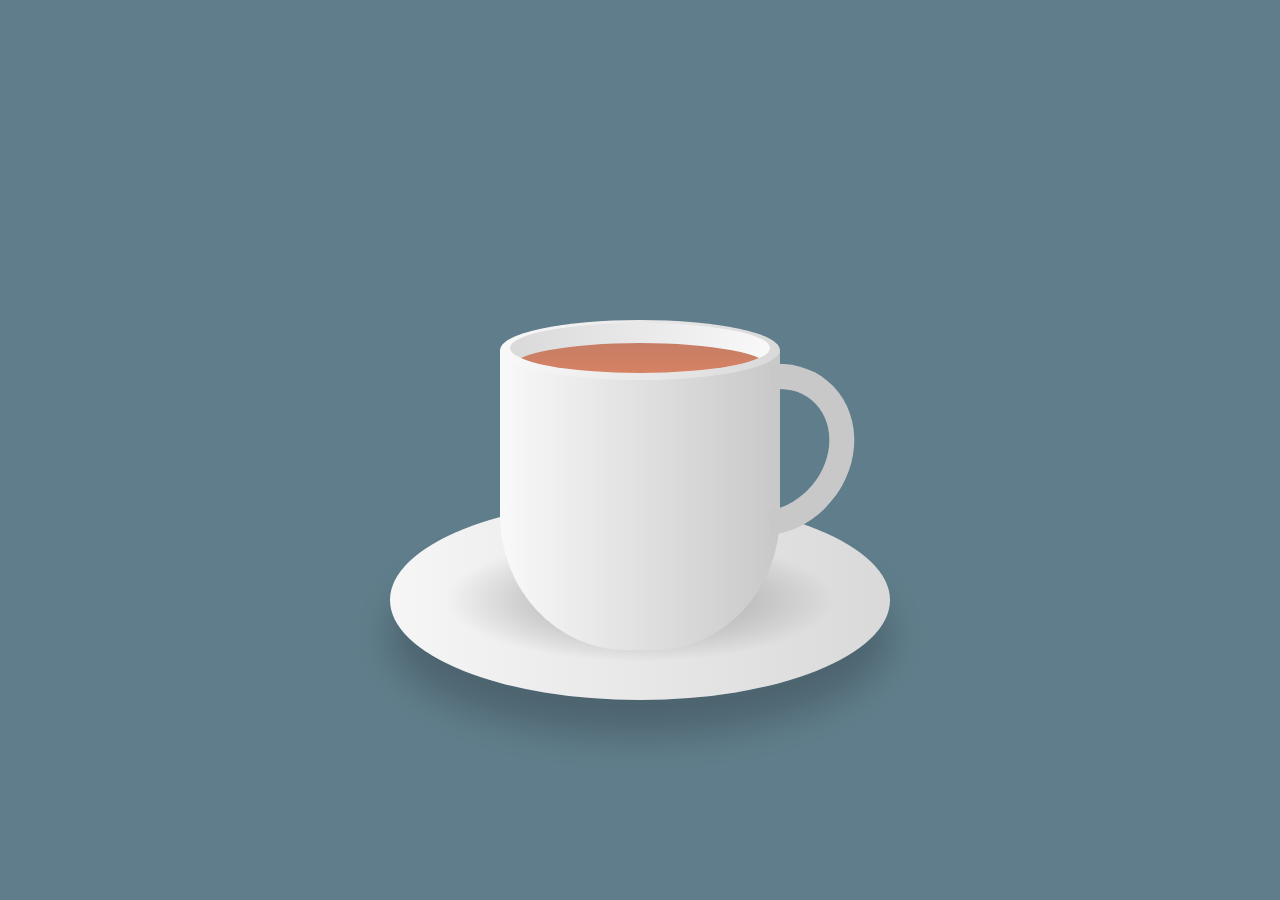
<file: hot_cup/index.html>
<!DOCTYPE html>
<html lang="en">
<head>
    <meta charset="UTF-8">
    <meta name="viewport" content="width=device-width, initial-scale=1.0">
    <link rel="stylesheet" href="style.css">
    <title>HOT CUP</title>
</head>
<body>
    <div class="container">
        <div class="plate"></div>
        <div class="cup">
            <div class="top">
                <div class="vapour">
                    <span style="--i:1;" ></span>
                    <span style="--i:10;" ></span>
                    <span style="--i:9;" ></span>
                    <span style="--i:2;" ></span>
                    <span style="--i:13;" ></span>
                    <span style="--i:14;" ></span>
                    <span style="--i:15;" ></span>
                    <span style="--i:5;" ></span>
                    <span style="--i:19;" ></span>
                    <span style="--i:7;" ></span>
                    <span style="--i:8;" ></span>
                    <span style="--i:20;" ></span>
                    <span style="--i:17;" ></span>
                    <span style="--i:16;" ></span>
                    <span style="--i:6;" ></span>
                    <span style="--i:12;" ></span>
                    <span style="--i:18;" ></span>
                </div>
                <div class="circle">
                    <div class="tea"></div>
                </div>
                <div class="handle"></div>
            </div>
        </div>
    </div>
</body>
</html>
</file>
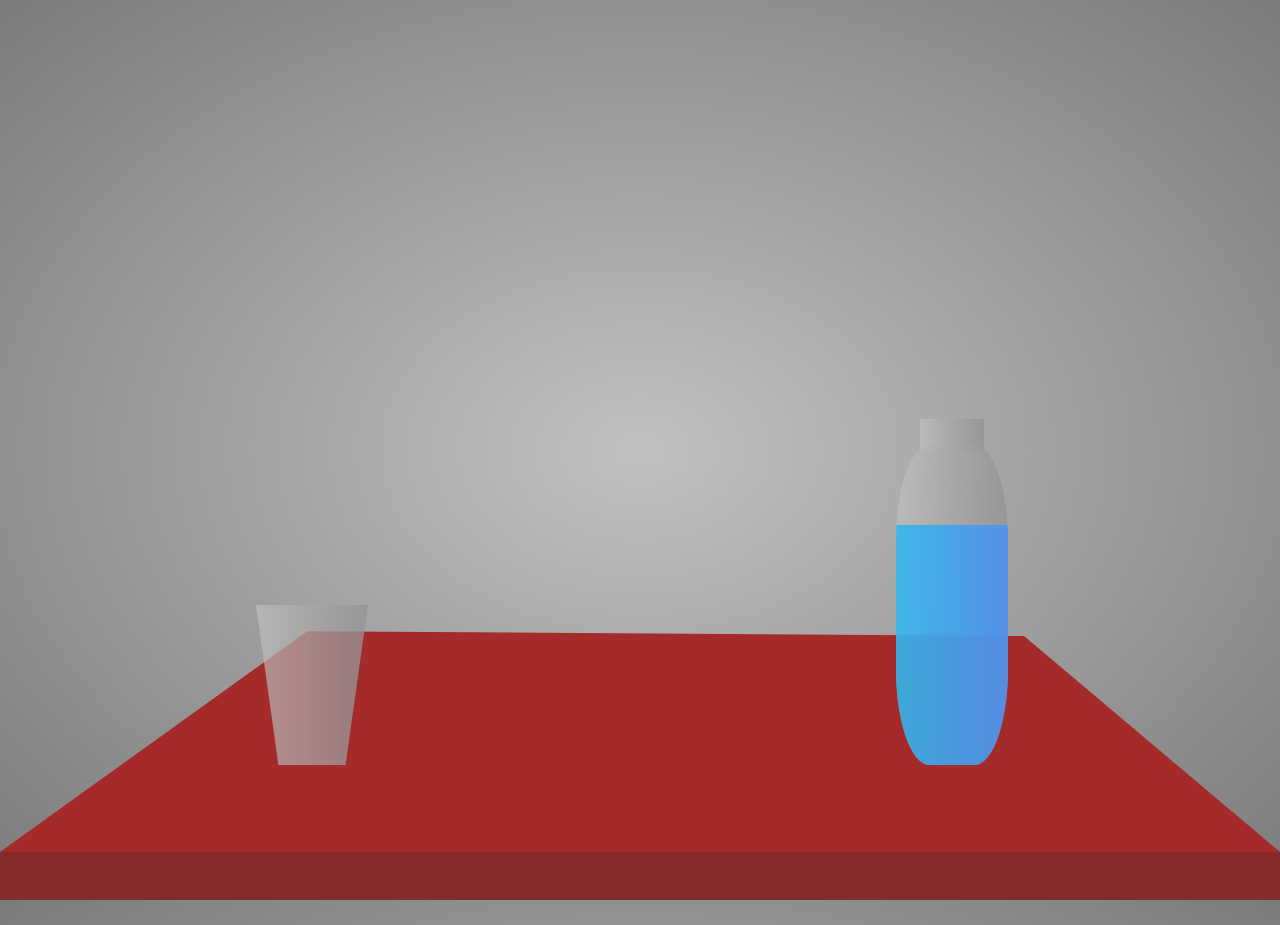
<file: glass/glass.html>
<html>
    <head>
        <title>Midterm</title>
        <link rel="stylesheet" href="styles.css">
    </head>
    <body>
        <div class="container">
            <div class="bottle-wrapper">
                <div class="cap"></div>
                <div class="bottle">
                    <div class="water-bottle"></div>
                </div>
            </div>
            
            <div class="glass">
                <div class="water-glass"></div>
            </div>
            <div class="table"></div>
            <div class="table-height"></div>
        </div>
    </body>
</html>
</file>
<file: hot_cup/style.css>
*{
    margin: 0;
    padding: 0;
    box-sizing: border-box;
}

body{
    display: flex;
    justify-content: center;
    align-items: center;
    min-height: 100vh;
    background-color: #607d8b;
}

.container{
    position: relative;
    top: 50px;
}

.cup{
    position: relative;
    width: 280px;
    height: 300px;
    background: linear-gradient(to right, #f9f9f9, #c8c8c8);
    border-bottom-left-radius: 45%;
    border-bottom-right-radius: 45%;
}

.top{
    position: absolute;
    top: -30px;
    left: 0;
    width: 100%;
    height: 60px;
    background: linear-gradient(to right, #f9f9f9,#d9d9d9);
    border-radius: 50%;
}

.circle{
    position: absolute;
    top: 3px;
    left: 10px;
    width: calc(100% - 20px);
    height: 50px;
    background: linear-gradient(to left, #f9f9f9,#d9d9d9);
    border-radius: 50%;
    box-sizing: border-box;
    overflow: hidden;
}

.tea{
    position: absolute;
    top: 20px;
    left: 0;
    width: 100%;
    height: 100%;
    background: linear-gradient(#c57e65,#e28462);
    border-radius: 50%;
}

.handle{
    position: absolute;
    right: -70px;
    top: 40px;
    width: 160px;
    height: 180px;
    border: 25px solid #c8c8c8;
    border-left: 25px solid transparent;
    border-bottom: 25px solid transparent;
    border-radius: 50%;
    transform: rotate(40deg);
}

.plate{
    position: absolute;
    bottom: -50px;
    left: 50%;
    transform: translate(-50%);
    width: 500px;
    height: 200px;
    background: linear-gradient(to right, #f6f6f6,#d9d9d9);
    box-sizing: border-box;
    border-radius: 50%;
    box-shadow: 0 35px 35px rgba(0, 0, 0, 0.2);
}

.plate::before{
    content: '';
    position: absolute;
    top: 10px;
    left: 10px;
    right: 10px;
    bottom: 10px;
    border-radius: 50%;
    background: linear-gradient(to left, #f9f9f9,e7e7e7);
}

.plate::after{
    content: '';
    position: absolute;
    top: 30px;
    left: 30px;
    right: 30px;
    bottom: 30px;
    background: radial-gradient(rgba(0,0,0,0.2) 25%, transparent,transparent );
    border-radius: 50%;
}

.vapour span{
    position: relative;
    bottom: 50px;
    display: inline-block;
    margin: 0 2px 50px;
    min-width: 8px;
    height: 120px;
    background: #ffffff74;
    border-radius: 50%;
    animation: animate 5s linear infinite;
    z-index: 1;
    opacity: 0;
    filter: blur(10px);
    animation-delay: calc(var(--i)*-0.5s);
}

@keyframes animate {
    0%{
        transform: translateY(0) scaleX(1);
        opacity: 0;
    }
    25%{
        opacity: 1;
    }
    50%{
        opacity: 0;
        transform: translateY(-150px) scaleX(5);
    }
    75%{
        opacity: 1;
    }
    80%{
        opacity: 0;
    }
    85%{
        opacity: 1;
    }
    95%{
        opacity: 0;
    }
    100%{
        transform: translateY(-300px ) scaleX(10);
    }
}
</file>
<file: glass/styles.css>
*{
    margin: 0;
    padding: 0;
    box-sizing: 0;
}

body{
    width: 100%;
    min-height: 100vh;
    background: radial-gradient(#c1c1c1,#7c7b7b);
}

.container{
    width: 100%;
    height: 100%;
    position: relative;
}
/* -------------------------------------------- */
/* table surface and height css here */
/* ----------------------------------------------- */
.table{
    width: 100%;
    height: 30rem;
    background-color: brown;
    position: absolute;
    bottom: 3rem;
    clip-path: polygon(24% 54%, 80% 55%, 100% 100%, 0% 100%);
}

.table-height{
    width: 100%;
    height: 3rem;
    background-color: rgb(132, 43, 43);
    position: absolute;
    bottom: 0;
}

/* -------------------------------------------- */
/* glass and glass-water css herre */
/* ----------------------------------------------- */

.glass{
    position: absolute;
    width: 7rem;
    height: 10rem;
    background: #c1c1c1;
    bottom: 15%;
    left:20%;
    z-index: 1;
    clip-path: polygon(0 0,100% 0,80% 100%,20% 100%);
    background: linear-gradient(to left,  #929292c5 , #c1c1c1a8);
    
}

.water-glass{
    position: absolute;
    width: 100%;
    height: 100%;
    background: linear-gradient(to left, #4291ffc5 , #00b7ffa8);
    bottom: -100%;
    animation: fill-water 10s linear;
}


/* -------------------------------------------- */
/* bottle and bottle-water css herre */
/* ----------------------------------------------- */

.bottle-wrapper{
    position: absolute;
    width: 7rem;
    height: 20rem;
    bottom: 15%;
    left:70%;
    border-radius: 30%;
    z-index: 1;
    
    animation: bottle-levitation 10s linear;
}
.bottle{
    position: absolute;
    width: 7rem;
    height: 20rem;
    background: linear-gradient(to left, #929292c5 , #c1c1c1a8);
    bottom: 0;
    border-radius: 30%;
    z-index: 1;
    overflow: hidden;
}
.cap{
    position: absolute;
    width: 4rem;
    height: 2rem;
    background: linear-gradient(to left, #929292c5 , #c1c1c1a8);
    top: -3%;
    left:50%;
    transform:translate(-50%,-50%);
}
.cap::before{
    content: '';
    position: absolute;
    bottom: 0;
    right: 50%;
    background: linear-gradient(to left, #4291ffc5 , #00b7ffa8);
    animation: waterflow 10s linear;
}

.water-bottle{
    position: absolute;
    width: 7rem;
    height: 25rem;
    background: linear-gradient(to left, #4291ffc5 , #00b7ffa8);
    bottom: -10rem;
    animation: water-flow 10s linear;
}

/* ///////////////////////////////// */
/* animations herer */
/* /////////////////////////////////// */

@keyframes bottle-levitation{
    0%{
            transform: translate(0,0);

    }
    40%{
            bottom: 20rem;
            
        left: calc(20% + 10rem) ;
            transform:  rotate(-85deg);        
    }
    60%{
        bottom: 20rem;
        left: calc(20% + 10rem) ;
        transform: rotate(-85deg);        
}
    100%{
        transform: translate(0,0);
    }
}

@keyframes water-flow{
    0%{
        clip-path: polygon(0 0, 100% 0,100% 100%, 0 100%);
    }
    40%{
        clip-path: polygon(0 0, 100% 50%,100% 100%, 0 100%);
        bottom: 0;
    }
    60%{
        
        clip-path: polygon(0 0, 100% 50%,100% 100%, 0 100%);
        bottom: 0;
    }
    100%{
        clip-path: polygon(0 0, 100% 0,100% 100%, 0 100%);
        bottom: -20rem;
    }
}

@keyframes fill-water {
    0%{
        bottom: -100%;
    }
    40%{
        bottom: -100%;
    }
    60%{
        bottom: 0;
    }
    100%{
        bottom: 0;
    }
}

@keyframes waterflow {
    0%{
        width: 0;
        height: 0;
    }
    40%{
        width: 0rem;
        height: 0rem;
    
    }
    60%{
        width: 15rem;
        height: 2rem;

    }
    61%{
        width: 0;
        height: 0;
    }
    100%{
        width: 0;
        height: 0;
    }
}
</file>
